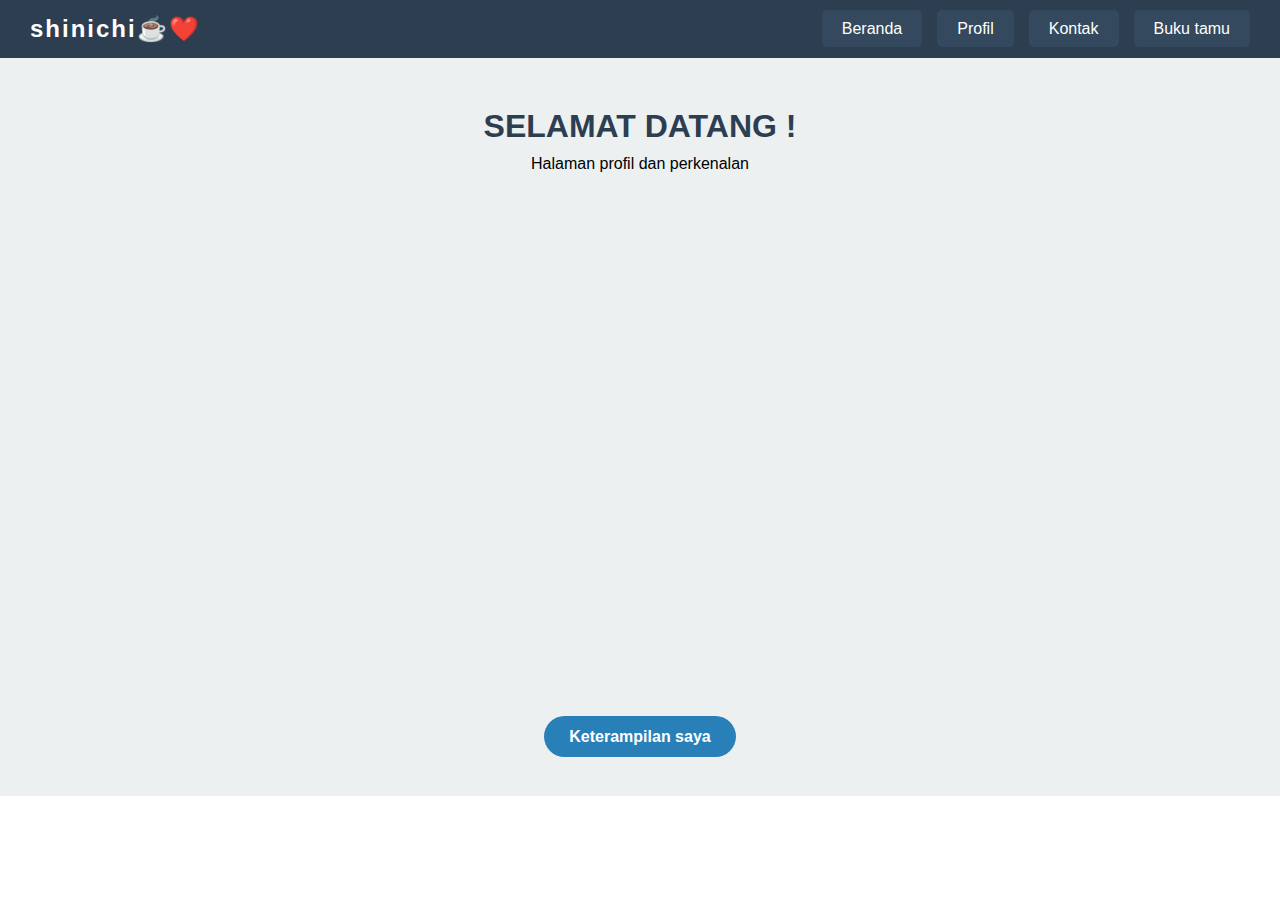
<file: index.html>
<!DOCTYPE html>
<html lang="id">
<head>
    <meta charset="UTF-8">
    <meta name="viewport" content="width=device-width, initial-scale=1.0">
    <title>Latihan Navbar</title>
    <link rel="stylesheet" href="style.css">
</head>
<body>

    <nav class="navbar">
        <div class="logo">shinichi☕❤️</div>
        <ul class="nav-links">
            <li><a href="#">Beranda</a></li>
            <li><a href="#">Profil</a></li>
            <li><a href="#">Kontak</a></li>
			<li><a href="#">Buku tamu</a></li>
        </ul>
    </nav>
    
    <section class="content">
        <h1>SELAMAT DATANG !</h1>
        <p>Halaman profil dan perkenalan</p>
    </section>

    <div class="action-btn">
        <a href="Pertemuan_2.html">Keterampilan saya</a>
    </div>

</body>
</html>
</file>
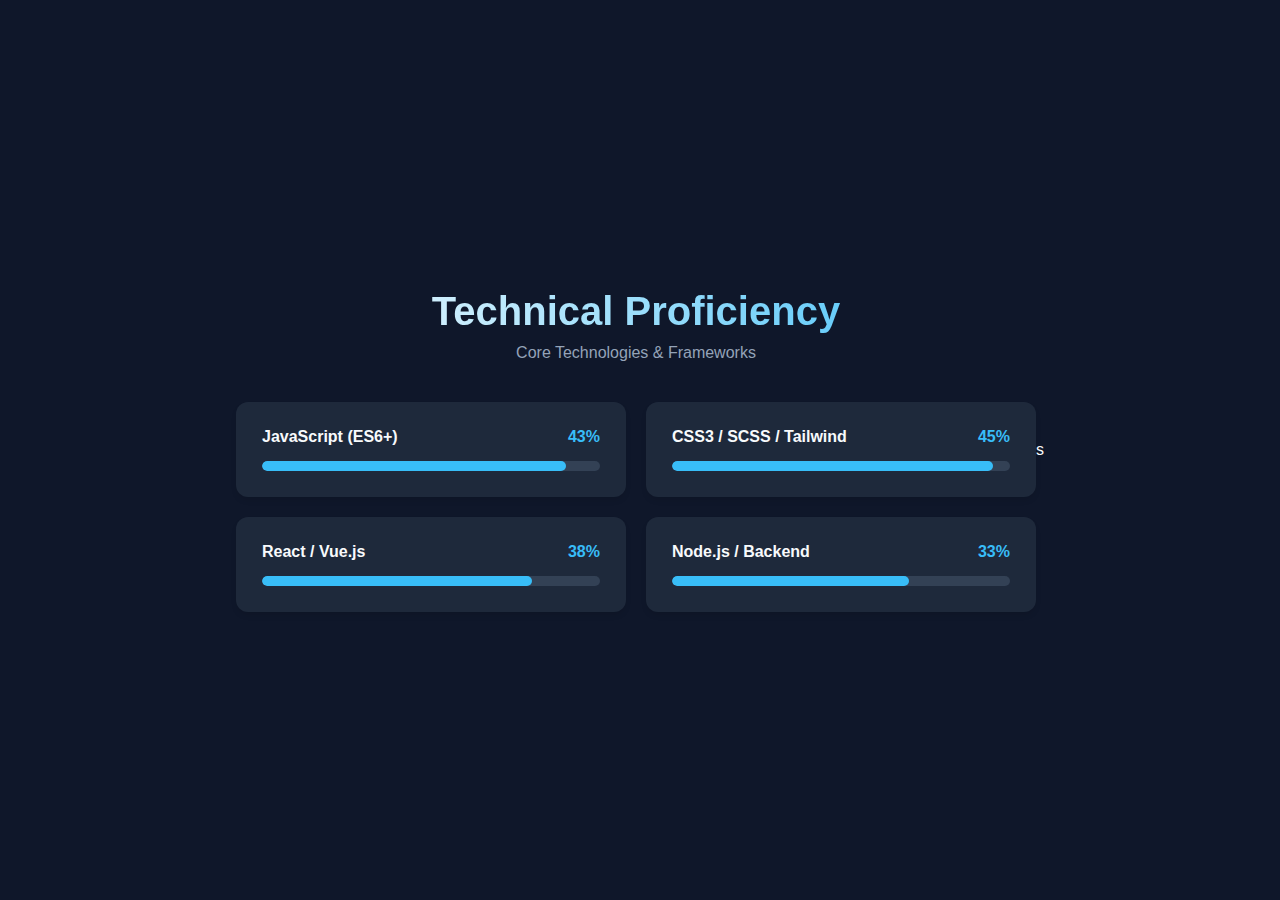
<file: home.html>
<!DOCTYPE html>
<html lang="id">
<head>
    <meta charset="UTF-8">
    <meta name="viewport" content="width=device-width, initial-scale=1.0">
    <title>My Skills Showcase</title>
    <style>
        /* 1. SETUP & VARIABLES */
        :root {
            --bg-color: #0f172a;
            --card-bg: #1e293b;
            --text-main: #f8fafc;
            --text-muted: #94a3b8;
            --accent: #38bdf8; /* Cyan Neon */
            --accent-glow: rgba(56, 189, 248, 0.3);
        }

        * { box-sizing: border-box; margin: 0; padding: 0; font-family: 'Segoe UI', sans-serif; }

        body {
            background-color: var(--bg-color);
            color: var(--text-main);
            display: flex;
            justify-content: center;
            align-items: center;
            min-height: 100vh;
            padding: 20px;
        }

        /* 2. LAYOUT CONTAINER */
        .skills-container {
            width: 100%;
            max-width: 800px;
        }

        .header {
            margin-bottom: 40px;
            text-align: center;
        }

        .header h2 {
            font-size: 2.5rem;
            margin-bottom: 10px;
            background: linear-gradient(90deg, #fff, var(--accent));
            -webkit-background-clip: text;
            -webkit-text-fill-color: transparent;
        }

        /* 3. SKILL CARDS (GRID) */
        .skill-grid {
            display: grid;
            grid-template-columns: repeat(auto-fit, minmax(300px, 1fr));
            gap: 20px;
        }

        .skill-card {
            background-color: var(--card-bg);
            padding: 25px;
            border-radius: 12px;
            box-shadow: 0 4px 6px -1px rgba(0, 0, 0, 0.1);
            transition: transform 0.3s ease, box-shadow 0.3s ease;
            border: 1px solid transparent;
        }

        /* Hover Effect: Glow */
        .skill-card:hover {
            transform: translateY(-5px);
            border-color: var(--accent);
            box-shadow: 0 10px 20px var(--accent-glow);
        }

        .skill-header {
            display: flex;
            justify-content: space-between;
            margin-bottom: 15px;
            font-weight: 600;
        }

        .skill-percentage {
            color: var(--accent);
        }

        /* 4. PROGRESS BAR STYLING */
        .progress-bg {
            background-color: #334155;
            height: 10px;
            border-radius: 5px;
            overflow: hidden;
        }

        .progress-fill {
            height: 100%;
            background-color: var(--accent);
            border-radius: 5px;
            width: 0%; /* Diatur oleh JS nanti */
            transition: width 1.5s cubic-bezier(0.2, 1, 0.3, 1);
            position: relative;
        }

        /* Shine Animation effect on the bar */
        .progress-fill::after {
            content: '';
            position: absolute;
            top: 0;
            left: 0;
            bottom: 0;
            right: 0;
            background: linear-gradient(90deg, transparent, rgba(255,255,255,0.4), transparent);
            transform: translateX(-100%);
            animation: shimmer 2s infinite;
        }

        @keyframes shimmer {
            100% { transform: translateX(100%); }
        }

    </style>
</head>
<body>

    <div class="skills-container">
        <div class="header">
            <h2>Technical Proficiency</h2>
            <p style="color: var(--text-muted)">Core Technologies & Frameworks</p>
        </div>

        <div class="skill-grid">
            <div class="skill-card">
                <div class="skill-header">
                    <span>JavaScript (ES6+)</span>
                    <span class="skill-percentage" data-target="90">0%</span>
                </div>
                <div class="progress-bg">
                    <div class="progress-fill" data-width="90%"></div>
                </div>
            </div>

            <div class="skill-card">
                <div class="skill-header">
                    <span>CSS3 / SCSS / Tailwind</span>
                    <span class="skill-percentage" data-target="95">0%</span>
                </div>
                <div class="progress-bg">
                    <div class="progress-fill" data-width="95%"></div>
                </div>
            </div>

            <div class="skill-card">
                <div class="skill-header">
                    <span>React / Vue.js</span>
                    <span class="skill-percentage" data-target="80">0%</span>
                </div>
                <div class="progress-bg">
                    <div class="progress-fill" data-width="80%"></div>
                </div>
            </div>

            <div class="skill-card">
                <div class="skill-header">
                    <span>Node.js / Backend</span>
                    <span class="skill-percentage" data-target="70">0%</span>
                </div>
                <div class="progress-bg">
                    <div class="progress-fill" data-width="70%"></div>
                </div>
            </div>
        </div>
    </div>

    <script>
        // Simple JS to animate the bars when page loads
        document.addEventListener("DOMContentLoaded", () => {
            const bars = document.querySelectorAll('.progress-fill');
            const counters = document.querySelectorAll('.skill-percentage');

            // Animate Width
            bars.forEach(bar => {
                const targetWidth = bar.getAttribute('data-width');
                // Sedikit delay agar transisi visual terlihat enak
                setTimeout(() => {
                    bar.style.width = targetWidth;
                }, 300);
            });

            // Animate Numbers
            counters.forEach(counter => {
                const target = +counter.getAttribute('data-target');
                const duration = 1500; // ms
                const increment = target / (duration / 20);
                
                let current = 0;
                const updateCounter = () => {
                    current += increment;
                    if (current < target) {
                        counter.innerText = Math.ceil(current) + "%";
                        setTimeout(updateCounter, 20);
                    } else {
                        counter.innerText = target + "%";
                    }
                };
                updateCounter();
            });
        });
    </script>
</body>
</html>s
</file>
<file: style.css>
* {
    margin: 0;
    padding: 0;
    box-sizing: border-box;
    font-family: 'Arial', sans-serif;
}

/* 2. Gaya Navbar Utama */
.navbar {
    background-color: #2c3e50; 
    display: flex;
    justify-content: space-between; 
    align-items: center;
    padding: 15px 30px;
    box-shadow: 0 4px 6px rgba(0,0,0,0.1); 
}

/* Gaya Logo */
.logo {
    color: white;
    font-size: 24px;
    font-weight: bold;
    letter-spacing: 2px;
}

/* 3. Gaya List Menu (ul) */
.nav-links {
    list-style: none; /* Hilangkan titik bullet */
    display: flex; 
    gap: 15px; 
}

/* 4. Gaya Link Menu  */
.nav-links li a {
    text-decoration: none; 
    color: white; 
    
    /* Membuat Background pada Link */
    background-color: #34495e; 
    padding: 10px 20px; 
    border-radius: 5px; 
    
    
    transition: all 0.3s ease; 
}

/* 5. Efek Hover (Saat kursor diarahkan ke link) */
.nav-links li a:hover {
    background-color: #e74c3c; /* Warna berubah jadi merah saat disentuh */
    color: white;
    transform: translateY(-2px); 
}

/* 6. Gaya Konten (Halaman Utama) */
.content {
    text-align: center;
    padding: 50px 20px;
    background-color: #ecf0f1; 
    height: 80vh; 
}

.content h1 {
    color: #2c3e50;
    margin-bottom: 10px;
}

/* 7. Gaya Tombol Aksi di bawah */
.action-btn {
    text-align: center;
    margin-top: -50px; 
    padding-bottom: 50px;
    background-color: #ecf0f1;
}

.action-btn a {
    text-decoration: none;
    background-color: #2980b9;
    color: white;
    padding: 12px 25px;
    border-radius: 30px;
    font-weight: bold;
}

.action-btn a:hover {
    background-color: #1abc9c;
}
</file>
